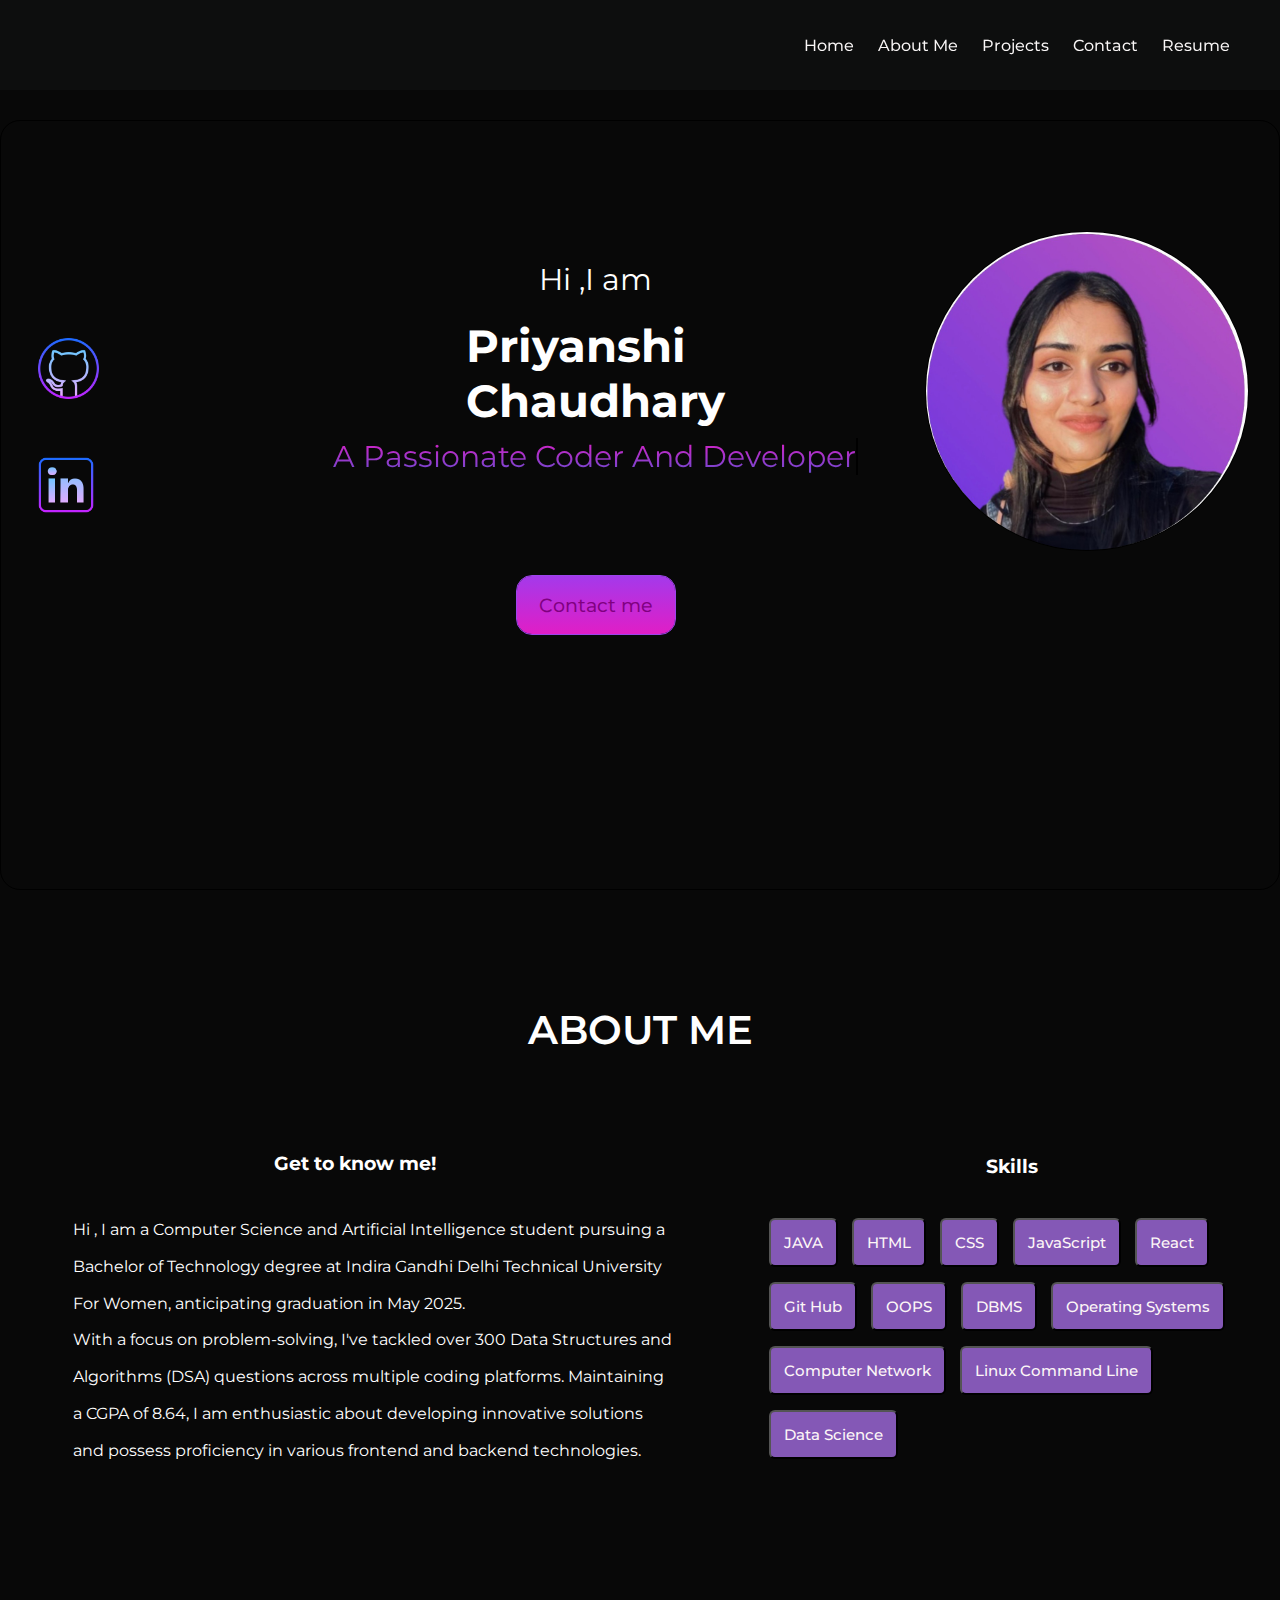
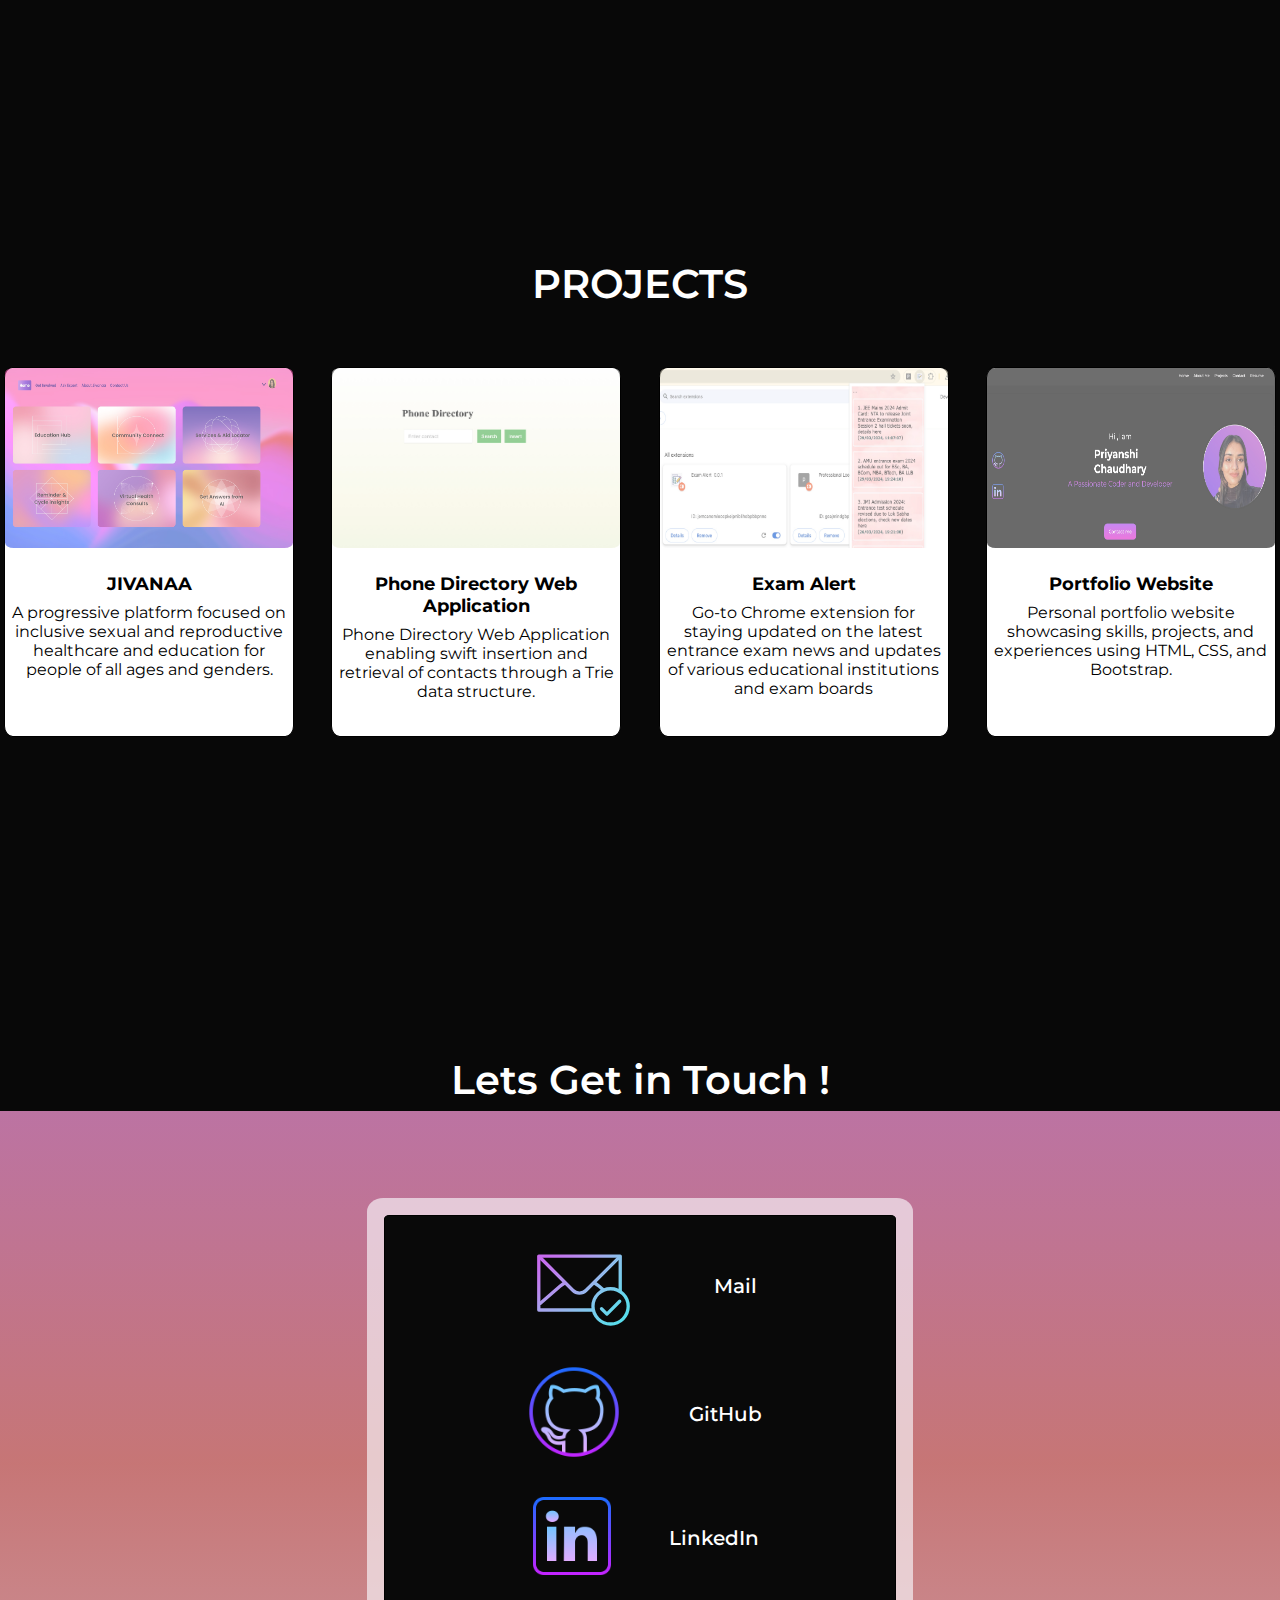
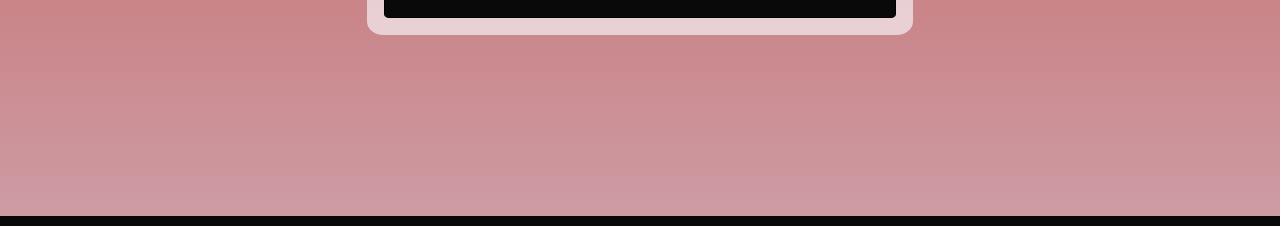
<file: portfolio/index.html>
<!DOCTYPE html>
<html lang="en">
<head>
    <meta charset="UTF-8">
    <meta http-equiv="X-UA-Compatible" content="IE=edge">
    <meta name="viewport" content="width=device-width, initial-scale=1.0">
    <link rel="stylesheet" href="styles.css">
    <link href="https://fonts.googleapis.com/css2?family=Montserrat:ital,wght@0,100..900;1,100..900&display=swap" rel="stylesheet">
    <link href="https://fonts.googleapis.com/css2?family=Source+Sans+3:ital,wght@0,200..900;1,200..900&display=swap" rel="stylesheet">
    <title>Portfolio</title>
</head>
<body>

    <div id="navbar">   
    <nav><ul>
    <li><a href="#" class="nav">Home</a></li>
    <li><a href="#about_me" class="nav">About Me</a></li>
    <li><a href="#projects" class="nav">Projects</a></li>
    <li><a href="#contact" class="nav">Contact</a></li>
    <li><a href="https://drive.google.com/file/d/1EbmqBoaVI7qQQue_7-FQ5M3Ct8HnUz8u/view?usp=sharing" class="nav">Resume</a></li>
    </ul></nav>
    </div>
    <div class="container">
    <div id="icons">
   <a href="https://github.com/Priyanshi763"><img id="git" src="git.png" alt="git"> </a> 
   <a href="https://www.linkedin.com/in/priyanshi-chaudhary-8a025922a/"><img id="lin" src="linkedin.png" alt="linkedin"> </a> 
    </div>   
    <div id="content">
    <span id="sp1">Hi ,I am </span>  
    <span id="sp2">Priyanshi <br> Chaudhary </span>
    <span id="sp3" class="typingEffect">A Passionate Coder And Developer </span>
      <button id="b1"><a id="b_anc" href="#contact">Contact me</a></button>
     </div>
     <!-- if this image was contained in div it led to a box bigger than img size -->
     <img id="my_img"src="my_imgg.jpg" alt="my_img">
    </div>
   <section id="about_me">
   <div id="about_head">
   <span id="intro1">ABOUT ME</span>
   </div>
   <div id="about_content">
   <div id="knowme">
   <h3>Get to know me!</h3>
   <div id="knowme_content">
      Hi , I am a Computer Science and Artificial Intelligence student pursuing a Bachelor of Technology degree at Indira Gandhi Delhi Technical University For Women, anticipating graduation in May 2025. <br>With a focus on problem-solving, I've tackled over 300 Data Structures and Algorithms (DSA) questions across multiple coding platforms. Maintaining a CGPA of 8.64, I am enthusiastic about developing innovative solutions and possess proficiency in various frontend and backend technologies.
   
   </div>  
</div>
   <div id="skills">
   <h3>Skills</h3>
   <div id="skills_grid"> 
   <button class="s_buttons" >JAVA</button>
   <button class="s_buttons" >HTML</button>
   <button class="s_buttons">CSS</button>
   <button class="s_buttons">JavaScript</button>
   <button class="s_buttons">React</button>
   <button class="s_buttons">Git Hub</button>
   <button class="s_buttons">OOPS</button>
   <button class="s_buttons">DBMS </button>
   <button class="s_buttons">Operating Systems</button>
   <button class="s_buttons">Computer Network</button>
   <button class="s_buttons">Linux Command Line </button>
   <button class="s_buttons">Data Science</button>
</div>
   </div>    
   </div>
   </section>

   <section id="projects">
   <span id="intro1">PROJECTS</span>
   <div class="container_proj">

   <div class="proj_cards">
   <div class="card" style="width: 18rem; text-align: center;">
      <img class="card-img-top" src="jivan.jpg" alt="Card image cap">
      <h5 class="card-title">JIVANAA</h5>
      <div class="card-body">
       
        <p class="card-text" style="padding:6px;">A progressive platform focused on inclusive sexual and reproductive healthcare and education for people of all ages and genders.</p>
      </div>
      <div class="links">
      <div class="card-body" >
        <a href="https://github.com/surbhixyz/Jivanaa/tree/master" class="card-link"><img src="gitH.png" alt="git" style="margin-right:20px ;height:50px;"></a> 
        <a href="https://jivanaa-d0bda.web.app" class="card-link"><img src="app.png" alt="app" style="height:51px;"></a>
      </div>
   </div>
    </div>
   </div>
   <div class="proj_cards">
      <div class="card" style="width: 18rem; text-align: center;">
         <img class="card-img-top" src="phone_d.jpg" alt="Card image cap">
         <h5 class="card-title">Phone Directory Web Application</h5>
         <div class="card-body">
           <p class="card-text" style="padding:6px;">Phone Directory Web Application enabling swift insertion and retrieval of contacts through a Trie data structure.</p>
         </div>
         <div class="card-body">
         <div class="links">
            <a href="https://github.com/Priyanshi763/resume_projects/tree/main/Phone%20Directory" class="card-link"><img src="gitH.png" alt="git" style="height:50px;"></a> 
         </div>
         </div>
       </div>
      </div>
      <div class="proj_cards">
         <div class="card" style="width: 18rem; text-align: center;">
            <img class="card-img-top" src="exam_al.jpg" alt="Card image cap">
            <h5 class="card-title">Exam Alert</h5>
            <div class="card-body">
              <p class="card-text" style="padding:6px;">Go-to Chrome extension for staying updated on the latest entrance exam news and updates of various educational institutions and exam boards</p>
            </div>
            <div class="card-body">
            <div class="links">
               <a href="https://github.com/Priyanshi763/resume_projects/tree/main/Exam%20Alert" class="card-link"><img src="gitH.png" alt="git" style="height:50px;"></a> 
            </div>
            </div>
          </div>
         </div>
      
         <div class="proj_cards">
            <div class="card" style="width: 18rem; text-align: center;">
               <img class="card-img-top" src="port.jpg" alt="Card image cap">
               <h5 class="card-title">Portfolio Website</h5>
               <div class="card-body">
                 <p class="card-text" style="padding:6px;">Personal portfolio website showcasing skills, projects, and experiences using HTML, CSS, and Bootstrap.</p>
               </div>
               <div class="links">
               <div class="card-body" >
                  <a href="https://github.com/Priyanshi763/resume_projects/tree/main/portfolio" class="card-link"><img src="gitH.png" alt="git" style="height:50px;"></a>  
               </div>
            </div>
             </div>
            </div>
   </div>
   </section>
   <section id="contact" class="contact">
      <span id="intro1">Lets Get in Touch !</span>
      <div class="bg">
      <div class="contacts">  
         <div class="cont_container">
         <a href="mailto:priyanshi.7603@gmail.com"><img id="mail" src="mail.svg" alt="mail"> </a> 
         <span style="font-size:20px; font-weight:540;">Mail</span>
        </div>
         <div class="cont_container">
         <a href="https://github.com/Priyanshi763"><img id="git_con" src="git.png" alt="git"> </a> 
         <span style="font-size:20px; font-weight:540;"> GitHub</span>
         </div>
         <div class="cont_container">
         <a href="https://www.linkedin.com/in/priyanshi-chaudhary-8a025922a/"><img id="lin_con" src="linkedin.png" alt="linkedin"> </a> 
         <span style="font-size:20px; font-weight:540;">LinkedIn</span>
         </div>
      </div>
   </div>
   </section>
   <script src="script.js"></script>
</body>
</html>
</file>
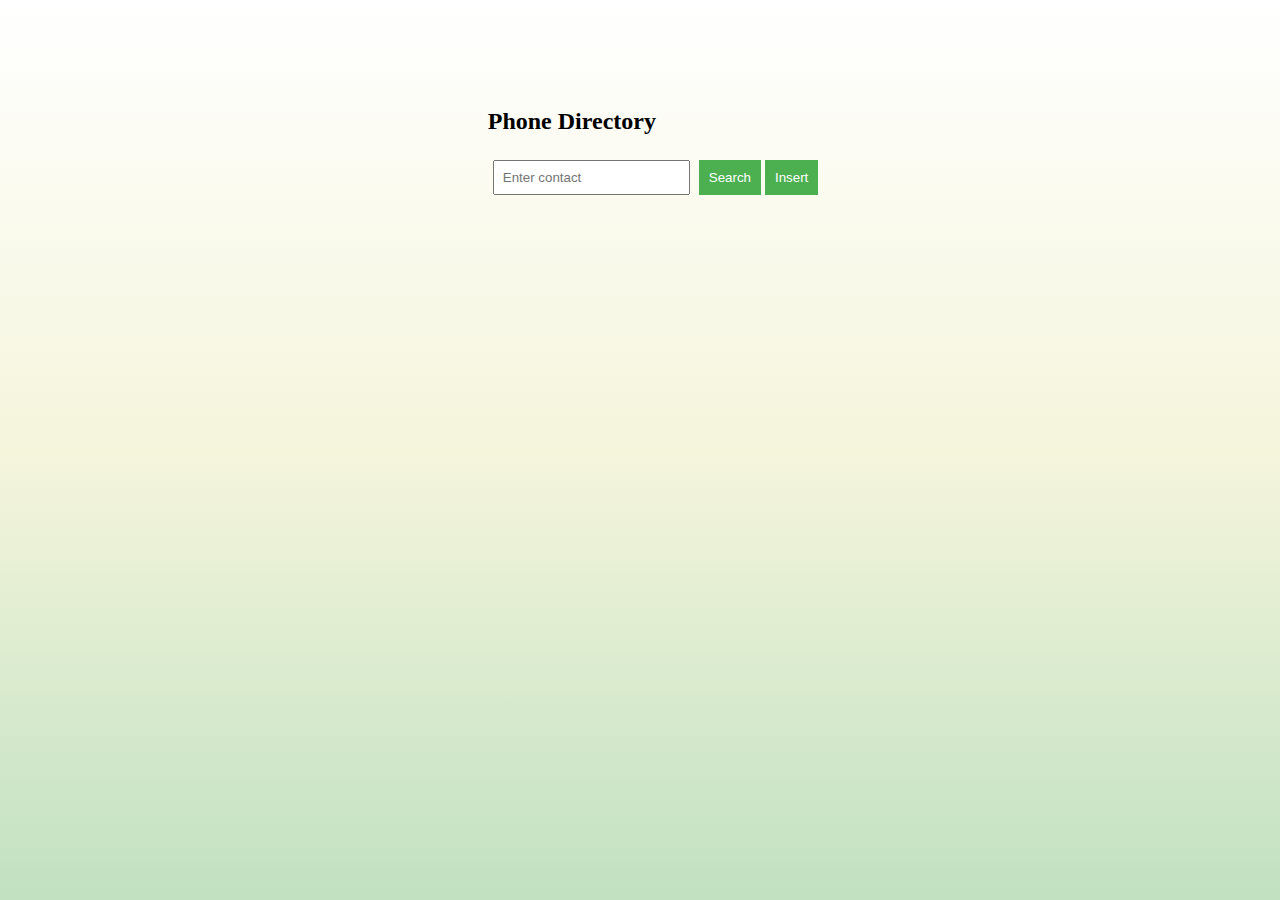
<file: Phone Directory/target/classes/static/index.html>
<!DOCTYPE html>
<html lang="en">
<head>
    <meta charset="UTF-8">
    <meta name="viewport" content="width=device-width, initial-scale=1.0">
    <link rel="stylesheet" href="styles.css">
    <title>Phone Directory</title>
</head>
<body>
<div class="container">
    <h2>Phone Directory</h2>
    <input type="text" id="contactInput" placeholder="Enter contact">
    <button onclick="searchContact()">Search</button>
    <button onclick="insertContact()">Insert</button>
    <div id="result"></div>
</div>

<script src="script.js"></script>
</body>
</html>
</file>
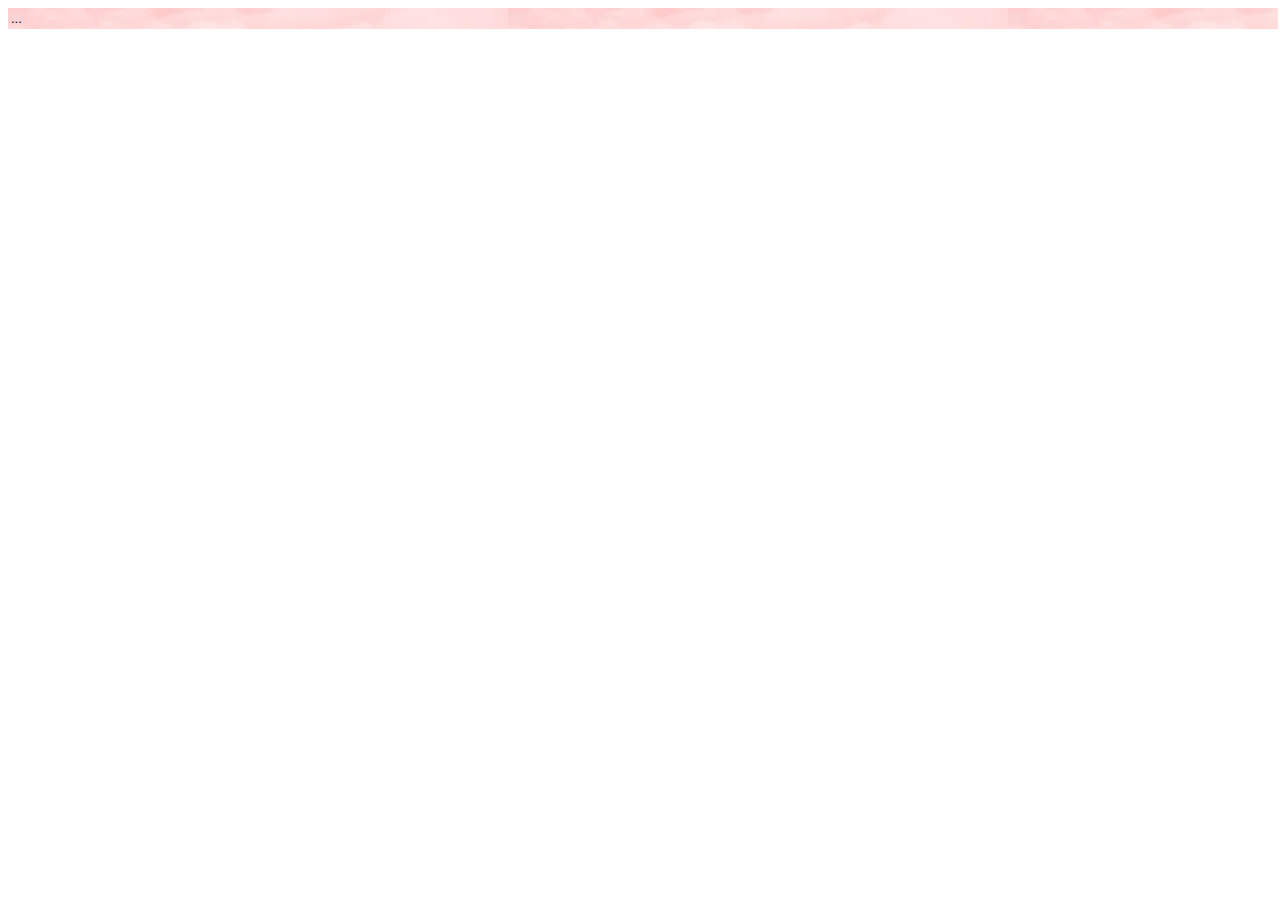
<file: Exam Alert/popup.html>
<!DOCTYPE html>
<html lang="en">
<head>
    <meta charset="UTF-8">
    <meta http-equiv="X-UA-Compatible" content="IE=edge">
    <meta name="viewport" content="width=device-width, initial-scale=1.0">
    <link rel="stylesheet" href="styles.css">
    <link href="https://fonts.googleapis.com/css2?family=Montserrat:ital,wght@0,100..900;1,100..900&display=swap" rel="stylesheet">
    <title>Document</title>
</head>
<body>
    <div id="container">
      ...
    </div>
    <script src="script.js"></script>
</body>
</html>
</file>
<file: portfolio/styles.css>
*{
    box-sizing: border-box;
    margin: 0px;
    padding: 0px;
}

body{
    background:
    rgba(0, 0, 0, 0.969);
}
ul{
   list-style:none;
   margin-right: 50px;
   margin-left: 10px;
}
li{
    display:inline;
    margin-left: 20px;
    font-family: "Montserrat";
}
#navbar{
    display: flex;
    justify-content: flex-end;
    width: 100%;
    height: 10vh;
    background-color: rgba(24, 26, 26, 0.388);
    position: sticky;
    top: 0%;
    z-index: 100;
    animation: fadeInDown 1s ease forwards;
    align-items: center;
}
a{
    color: rgb(250, 247, 247) ;
    text-decoration: none;
    font-weight:450;
}
a:hover{
    color:rgb(191, 118, 243);
    text-shadow: 0.5px 0.5px #00000042;
}
.container {
    display: flex;
    flex-direction: row;
    margin-top: 30px;
    min-height: calc(90vh - 40px); /* Adjusted min-height to ensure proper spacing */
    border: 1px solid black;
    border-radius: 20px;
    padding: 30px;
    justify-content: space-between;
    overflow: hidden;
    
}


.container #content {
    font-family: "Montserrat";
    text-decoration: none;
    flex-direction: column;
    align-items: center;
    display: flex;
    padding: 10px;
    margin-top: 100px;
    margin-left: 160px;
    box-sizing: border-box;
    
}

#my_img {
    height: 320px;
    margin-top: 80px;
    border:1px solid;
    border-radius: 72%;
    box-shadow: 0 0 0 3px transparent;
    animation: glow 3s infinite;
}
@keyframes glow{
    0% {
        box-shadow: 0 0 0 0px transparent; /* Start with no shadow */
    }
    50% {
        box-shadow: 0 0 0 4px rgba(244, 229, 246, 0.939); /* At midpoint, apply the shadow */
    }
    100% {
        box-shadow: 0 0 0 0px transparent; /* End with no shadow */
    }
}
#git{
    height: 75px;
    width: 70;
}
#lin{
    height: 70px;
    width: 70px;
    margin-top: 40px;
}
#icons{
    display: flex;
    flex-direction: column;
    justify-content: flex-start;
    /* margin-left: 50px; */
    margin-top: 180px;
}
#sp1{
    font-size: 30px;
    font-weight: 600px;
    color:white;
}
#sp2{
    font-size:45px;
    font-weight: 700;
    margin-top:20px;
    margin-bottom: 10px;
    color: white;
}
#sp3{
    font-size: 30px;
    background: -webkit-linear-gradient( rgba(237, 31, 209, 0.946),rgb(102, 76, 207));
    -webkit-background-clip: text;
    -webkit-text-fill-color: transparent;
} 
.typingEffect {
    display: inline-block;
    border-right: 2px solid; /* Adjust thickness and style as needed */
    white-space: nowrap; /* Ensures text doesn't wrap */
    overflow: hidden; /* Hides overflow text */
    animation: typing 2s steps(20, end), blink-caret 0.5s step-end infinite; /* Adjust timing and steps as needed */
  }
  
  @keyframes typing {
    from {
      width: 0;
    }
    to {
      width: 100%;
    }
  }
  @keyframes blink-caret {
    from,
    to {
      border-color: transparent; 
    }
    50% {
      border-color: black; 
    }
  }


#ele{
    font-size: 30px;
    background: -webkit-linear-gradient( rgba(237, 31, 209, 0.946),rgb(102, 76, 207));
    -webkit-background-clip: text;
    -webkit-text-fill-color: transparent;
    display: inline-block; 
    white-space: nowrap;
}
#b1{
    height: 60px;
    width: 160px;
    font-family: "Montserrat";
    font-weight:500;
    font-size: larger;
    margin-top: 100px;
    border: 1px solid rgb(157, 68, 235);
    border-radius: 16px;
    background: -webkit-linear-gradient(rgba(173, 60, 248, 0.946),rgba(237, 31, 209, 0.946));
    -webkit-background-clip:content-box;
    -webkit-text-fill-color:purple
}
#b_anc:hover{
   color: white;
}
#b1:hover{
    transform: scale(1.1);
}
#about_me{
    color: white;
    font-family: "Montserrat";
    padding: 20px;
    padding-top: 7%;
    margin-top: 2%;
    height: 92vh;
} 

#about_me.active {
    animation: about_me_animation 1s ease;
}

@keyframes about_me_animation {
    0% {
        transform: translateX(-40%);
    }
    100% {
        transform: translateX(0%);
    }
}
#intro1{
  text-align: center;
  font-size:40px;
  font-weight: 600;
  display: block;
  margin-bottom: 10px;
 
}

#intro2{
    text-align: center;
    display: block;
    margin-left:220px;
    margin-right: 220px;
    color: rgba(255, 255, 255, 0.821);
}
#about_content{
   display: flex;
   flex-direction: row;
   justify-content: space-between;
   /* background: linear-gradient(to bottom,rgb(233, 142, 201), rgba(246, 145, 145), rgba(255, 192, 203)); */
   height: 70%;
}

#about_head{
    margin-bottom: 4rem;

}
#knowme {
    width: 54%;
    font-weight: 500;
}
#knowme_content{
    font-size: 16px;
    font-weight: 400;
    color:rgb(255, 255, 255);
    margin-left: 40px;
    border-radius: 2%;
    line-height: 2.3;
    padding: 2%;
}

#knowme h3{
    margin-bottom: 24px;
    text-align: center;
    color: white;
    margin-top: 5%;
}

#skills h3{
    margin-bottom: 40px;
    text-align: center;
    margin-top: 7.5%;
}
#skills{
   display: flex;
   flex-direction:column;
   width: 40%;
}
.s_buttons{
    display: inline;
    width:fit-content;
    font-size: 15px;
    font-weight:500;
    color: rgb(253, 246, 246);
    padding: 13px;
    border-radius: 6px;
   font-family: inherit;
   margin-bottom:15px;
   margin-left: 5px;
   margin-right: 5px ;
  background-color:#8458b6 ; 
  
}

#projects{
    font-family: "Montserrat";
    padding: 20px;
    padding-top: 7%;
    margin-top: 2%;
    height: 92vh;
    margin-bottom: 1.5%;
}
.container_proj{
    display: flex;
    gap: 3%;
    justify-content: center;
}
#projects h5{
    font-size: 18px;
    margin-bottom:1%;
}
#projects span{
    text-align: center;
}
#projects #intro1{
    color: white;
}
.proj_cards{
    margin-top: 4%;
    color: black;
    background-color:white;
    display: flex;
    flex-direction: row;
    gap: 20px;
    height: 370px;
    border:1px solid;
    border-radius: 3%;
}
.proj_cards:hover{
    transform: scale(1.1);
    height: fit-content;
    -webkit-box-shadow: 0 0 6px 5px #ddd;
    box-shadow: 0 0 6px 5px #ddd;
    border-radius: 6px;
    -webkit-transition: all 0.4s;
    -o-transition: all 0.4s;
    transition: all 0.4s;
    border: 1px solid #dee2e6;
}
.proj_cards:hover .card-img-top{
    opacity: 100%;
}
.card-link {
    text-decoration: none;
    color: rgb(90, 20, 220);
    padding: 8px;
    transition: color 0.3s ease; /* Adding transition effect for smooth color change */
  }
.card-title{
    font-size: 25px;
    margin-bottom:2%;
}
.card-img-top {
    width: 100%;
    height: 180px;
    margin-bottom: 7%;
    border-radius: 3%;
    opacity: 60%;
  }
  
  .card-body .card-link img {
    display: none; /* Initially hide the images */
}

.card:hover .card-link img {
    display: flex; /* Display the images when card is hovered */
    flex-direction: row;
}
.card-body {
    display: flex; /* Use flexbox */
    flex-direction: row;
    justify-content: center; /* Horizontally center the content */
    align-items: center; /* Vertically center the content */
}
.contact{
    font-family: "Montserrat";
    text-align: center;
    color: white;
    padding: 20px;
    padding-top: 3%;
    height: 90vh;
    position: relative;
}

.cont_container{
    margin-bottom:3%;
    display: flex;
    align-items: center;
    justify-content: space-between;
}
.cont_container:hover{
    transform: scale(1.2);
}
#git_con{
    height: 110px; /* Maintain aspect ratio */
    margin-right:60px;
}
#lin_con{
    margin-right:47px;
    height: 100px;
}
#mail{
    margin-right:80px;
    height: 110px;
}

.contacts {
    margin: auto;
    margin-top: 9%;
    margin-bottom: 5%;
    display: flex;
    flex-direction: column;
    justify-content: center;
    align-items: center;
    border: 1px solid black ;
    width: 40vw;
    padding: 1%;
    border-radius: 1%;
    background-color: rgb(9, 9, 9);
    box-shadow: 0 0 0 17px rgba(247, 244, 249, 0.665);
}
.contacts::before {
    content: "";
    position: absolute;
    top: 0;
    left: 0;
    margin-top: 7.4%;
    opacity: 80%;
    width: 100%;
    height:87%;
    z-index: -20; /* Set z-index behind other content */
    background: linear-gradient(to bottom,rgb(233, 142, 201), rgba(246, 145, 145), rgba(255, 192, 203)); /* Adjust gradient colors */
}

@media only screen and (max-width: 800px) {
    #knowme_content {
        line-height: 1.8; /* Adjust line height for smaller screens */
    }
    .aboutme{
        flex-wrap:wrap;
    }
    .contact{
        flex-wrap: wrap;
        margin-top: 70%;
    }
   .contacts{
    flex-wrap: wrap;
    margin-top: 10%;
   }
}
@media only screen and (max-width: 1150px){
    .container{
        flex-wrap: wrap;
    }

}
@media only screen and (max-width: 645px){
    .projects{
        margin-bottom: 30%;
    }
    .contact{
        flex-wrap: wrap;
        margin-top:30%;
    }

}
@media only screen and (max-width: 1190px){
    .container_proj{
        flex-wrap:wrap;
    }
    .contact{
        flex-wrap: wrap;
        margin-top:30%;
    }
}
</file>
<file: Phone Directory/target/classes/static/styles.css>
/* Style your HTML elements here */
body {
    font-family: "Times New Roman", sans-serif;
    background: linear-gradient(white,beige,#C1E1C1);
    background-repeat: no-repeat;
    background-attachment: fixed;
}
.container {
    width: 50%;
    margin-left:34%;
    margin-top: 3%;
    padding: 50px;
}
#contactInput{
    padding: 8px;
    margin: 5px;
    margin-bottom: 30px;
}
button {
    padding: 10px;
    background-color: #4caf50;
    color: white;
    border: none;
    cursor: pointer;
}

button:hover {
    background-color: #45a049;
}
</file>
<file: Exam Alert/styles.css>
#container{
    background-image:url("bg.webp");
    color: black;
    font-family:Verdana, Geneva, Tahoma, sans-serif;
    font-weight: 500;
    font-size: 13px;
    width: 100%;
    padding: 3px;
    margin: auto;
    line-break: 2;

    p{
        border: 2px solid white;
        padding:14px;
        border-radius:3%;
    }
    a{
        text-decoration: none;
        color: black;
        
    }
    a:hover{
        color:darkslategrey;
    }
}
</file>
